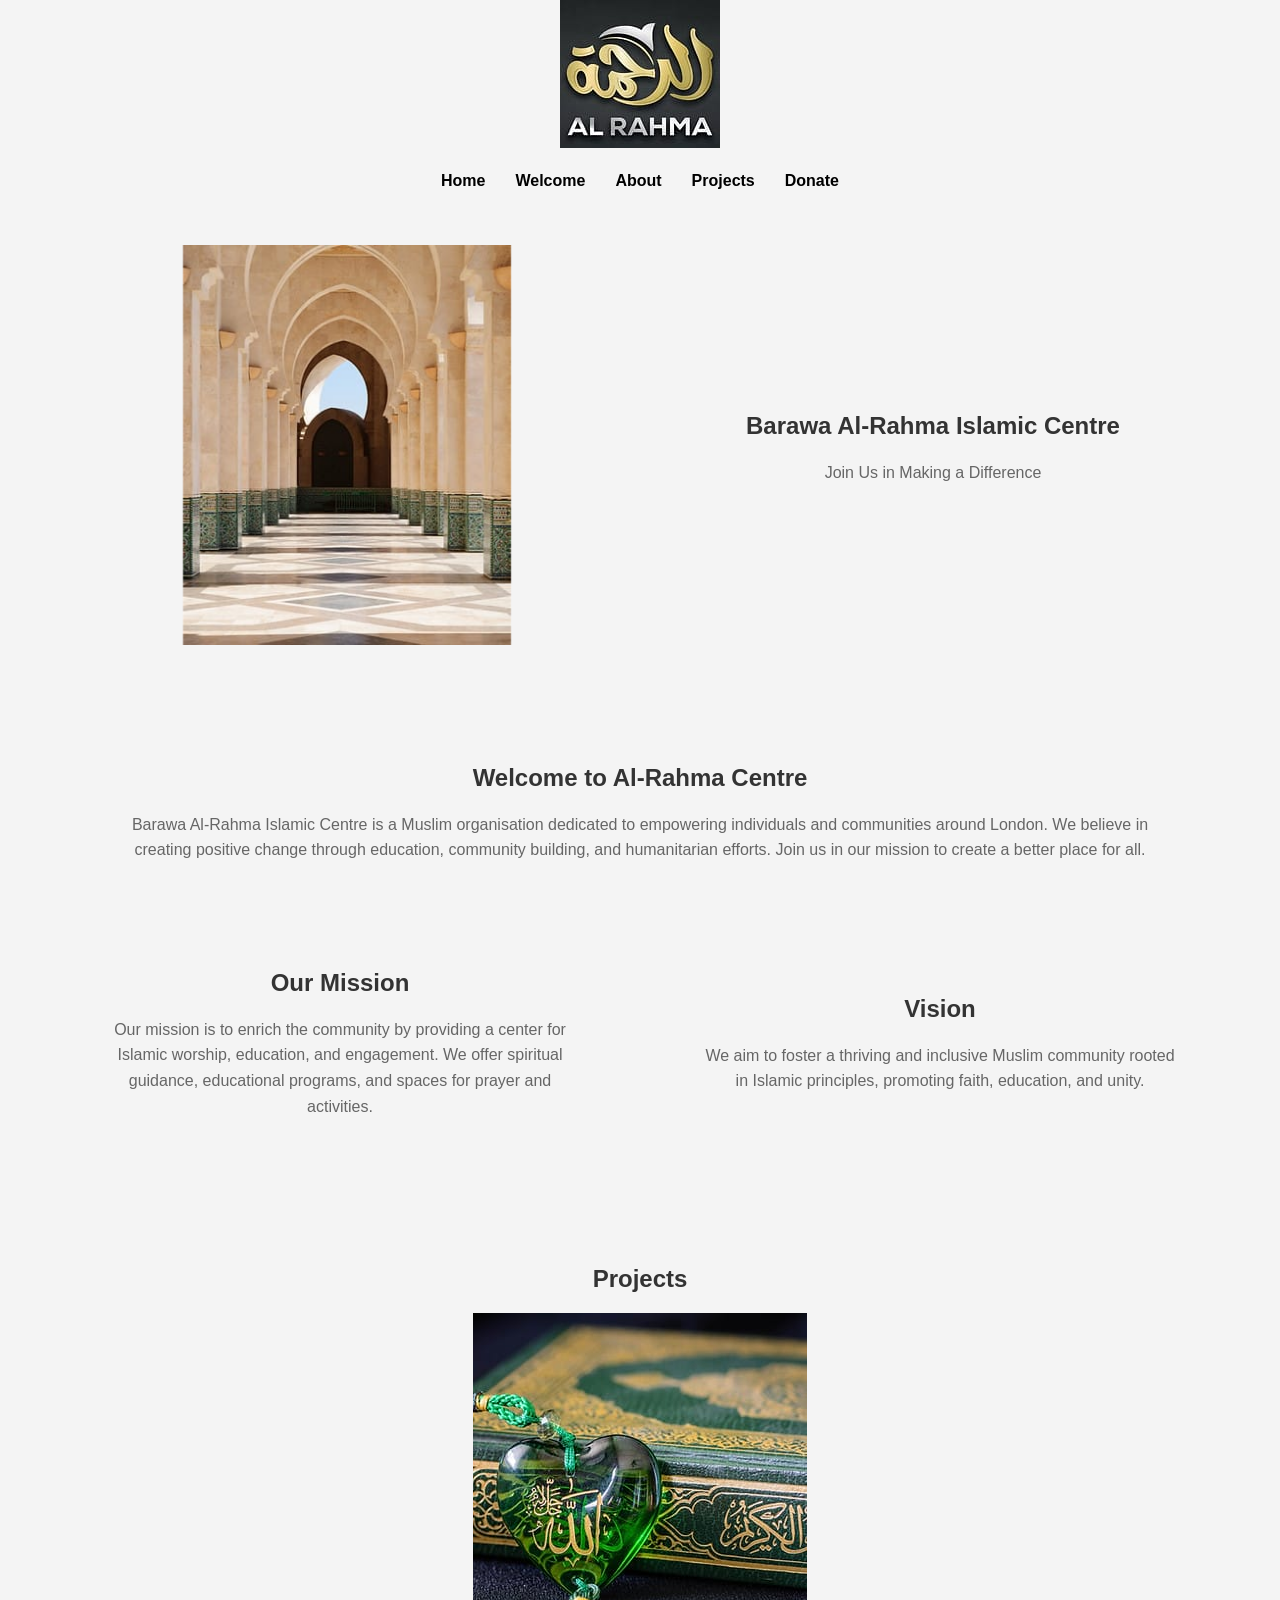
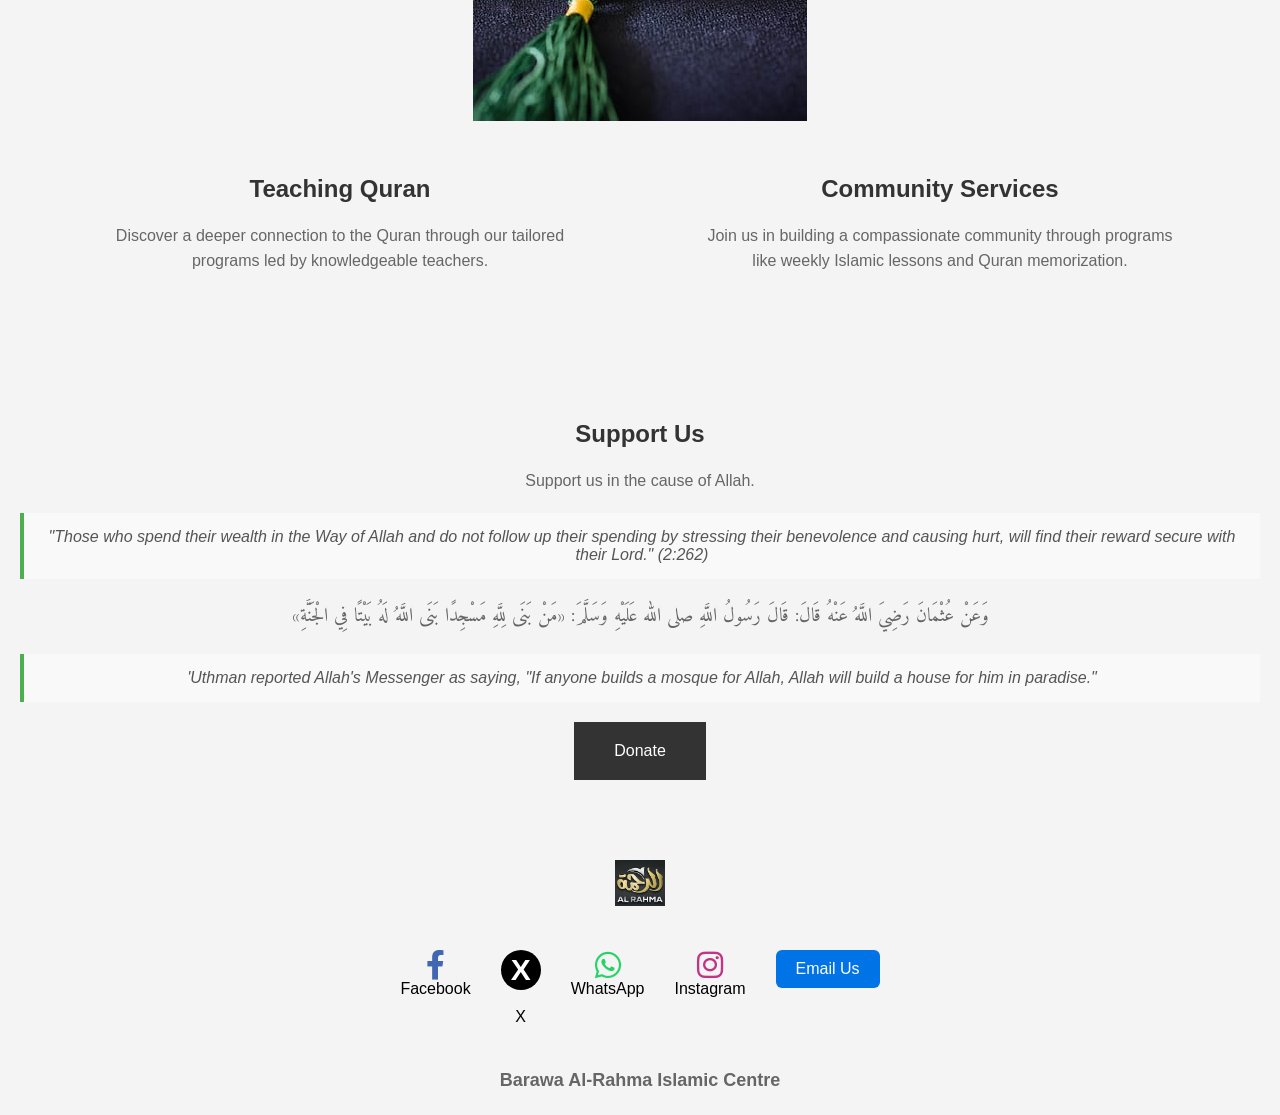
<file: index.html>
<!DOCTYPE html>
<html lang="en">

<head>
    <meta charset="UTF-8">
    <meta name="viewport" content="width=device-width, initial-scale=1.0">
    <title>Barawa Al-Rahma Islamic Centre</title>
    <link rel="stylesheet" href="styles.css">
    <link rel="stylesheet" href="https://cdnjs.cloudflare.com/ajax/libs/font-awesome/6.0.0-beta3/css/all.min.css">
</head>

<body>
    
    <header>
        <!-- Navigation with hamburger menu -->
        <nav>
            <img src="logo alrahma.jpeg" alt="Barawa Al-Rahma Islamic Centre Logo">
            <button id="menuToggle" aria-label="Toggle navigation">☰</button>
            <ul id="menu">
                <li><a href="#home">Home</a></li>
                <li><a href="#welcome">Welcome</a></li>
                <li><a href="#about">About</a></li>
                <li><a href="#projects">Projects</a></li>
                <li><a href="#donate">Donate</a></li>
            </ul>
        </nav>
    </header>

<main>
    <!-- Home Section -->
    <section id="home" class="fade-in">
        <div class="flex-container1">
            <div class="flex-item fade-in">
                <img style="max-width: 70%; max-height: 400px" src="mosque corridor.jpeg" alt="Mosque">
            </div>
            <div class="flex-item fade-in">
                <h1>Barawa Al-Rahma Islamic Centre</h1>
                <p>Join Us in Making a Difference</p>
            </div>
        </div>
    </section>

    <!-- Welcome Section -->
    <section id="welcome" class="fade-in">
        <h2>Welcome to Al-Rahma Centre</h2>
        <p>Barawa Al-Rahma Islamic Centre is a Muslim organisation dedicated to empowering individuals and
            communities around London. We believe in creating positive change through education, community building,
            and humanitarian efforts. Join us in our mission to create a better place for all.</p>
    </section>

    <!-- About Section -->
    <section id="about" class="fade-in">
        <div class="flex-container">
            <div class="flex-item fade-in">
                <h2>Our Mission</h2>
                <p>Our mission is to enrich the community by providing a center for Islamic worship, education, and
                    engagement. We offer spiritual guidance, educational programs, and spaces for prayer and
                    activities.</p>
            </div>
            <div class="flex-item fade-in">
                <h2>Vision</h2>
                <p>We aim to foster a thriving and inclusive Muslim community rooted in Islamic principles, promoting
                    faith, education, and unity.</p>
            </div>
        </div>
    </section>

    <!-- Projects Section -->
    <section id="projects" class="fade-in">
        <div id="proj_title" aria-label="Projects Section Header">
            <h2>Projects</h2>
            <img id="quran_image" src="quran.jpeg" alt="Students learning Quran">
        </div>
        <div class="flex-container">
            <div class="flex-item fade-in">
                <h2>Teaching Quran</h2>
                <p>Discover a deeper connection to the Quran through our tailored programs led by knowledgeable
                    teachers.</p>
            </div>
            <div class="flex-item fade-in">
                <h2>Community Services</h2>
                <p>Join us in building a compassionate community through programs like weekly Islamic lessons and Quran
                    memorization.</p>
            </div>
        </div>
    </section>

    <!-- Donate Section -->
    <section id="donate" class="fade-in">
        <h2>Support Us</h2>
        <p>Support us in the cause of Allah.</p>
        <blockquote class="fade-in islamic-quote">
            "Those who spend their wealth in the Way of Allah and do not follow up their spending by stressing
            their benevolence and causing hurt, will find their reward secure with their Lord." (2:262)
        </blockquote>
        <p class="fade-in arabic-text" lang="ar" dir="rtl">
            وَعَنْ عُثْمَانَ رَضِيَ اللَّهُ عَنْهُ قَالَ: قَالَ رَسُولُ اللَّهِ صلى الله عَلَيْهِ وَسَلَّمَ: «مَنْ بَنَى لِلَّهِ مَسْجِدًا بَنَى اللَّهُ لَهُ بَيْتًا فِي الْجَنَّةِ»
        </p>
        <blockquote class="fade-in islamic-quote">
            'Uthman reported Allah's Messenger as saying, "If anyone builds a mosque for Allah, Allah will build
            a house for him in paradise."
        </blockquote>
        <button onclick="window.location.href='donation.html'">Donate</button>
    </section>
</main>

<!-- Footer can remain the same -->
<footer style="text-align: center; padding: 20px; font-family: Arial, sans-serif;">
    <!-- Logo -->
    <div style="margin-bottom: 40px;">
        <img src="logo alrahma.jpeg" alt="Al-Rahma Logo" style="width: 50px; height: auto;">
    </div>
    
    <!-- Social Media Icons -->
    <ul style="list-style: none; display: flex; justify-content: center; padding: 0; margin-bottom: 40px;">
        <li style="margin: 0 15px;">
            <a href="https://www.facebook.com" target="_blank" style="text-decoration: none; color: inherit;">
                <i class="fab fa-facebook-f" style="font-size: 30px; color: #4267B2;"></i>
                <br>Facebook
            </a>
        </li>
        <li style="margin: 0 15px; display: flex; flex-direction: column; align-items: center;">
            <a href="https://twitter.com" target="_blank" style="text-decoration: none; color: inherit;">
                <div style="background-color: black; color: white; font-size: 30px; font-weight: bold; width: 40px; height: 40px; display: flex; align-items: center; justify-content: center; border-radius: 50%;">
                    X
                </div>
                <br>X
            </a>
        </li>
        <li style="margin: 0 15px;">
            <a href="https://api.whatsapp.com" target="_blank" style="text-decoration: none; color: inherit;">
                <i class="fab fa-whatsapp" style="font-size: 30px; color: #25D366;"></i>
                <br>WhatsApp
            </a>
        </li>
        <li style="margin: 0 15px;">
            <a href="https://www.instagram.com" target="_blank" style="text-decoration: none; color: inherit;">
                <i class="fab fa-instagram" style="font-size: 30px; color: #C13584;"></i>
                <br>Instagram
            </a>
        </li>
         <li style="margin: 0 15px;">
          <a href="mailto:info@alrahmaislamiccentre.org.uk" style="
        display:inline-block;
        padding:10px 20px;
        background:#0073e6;
        color:white;
        text-decoration:none;
        border-radius:6px;
    ">
        Email Us
</a>
        </li>
    </ul>
    
    <!-- Final Title -->
    <p style="font-weight: bold; font-size: 18px; text-align: center;  margin: 0;">Barawa Al-Rahma Islamic Centre</p>
</footer>




<!-- Link to JavaScript -->
<script src="script.js"></script>
</body>

</html>
</file>
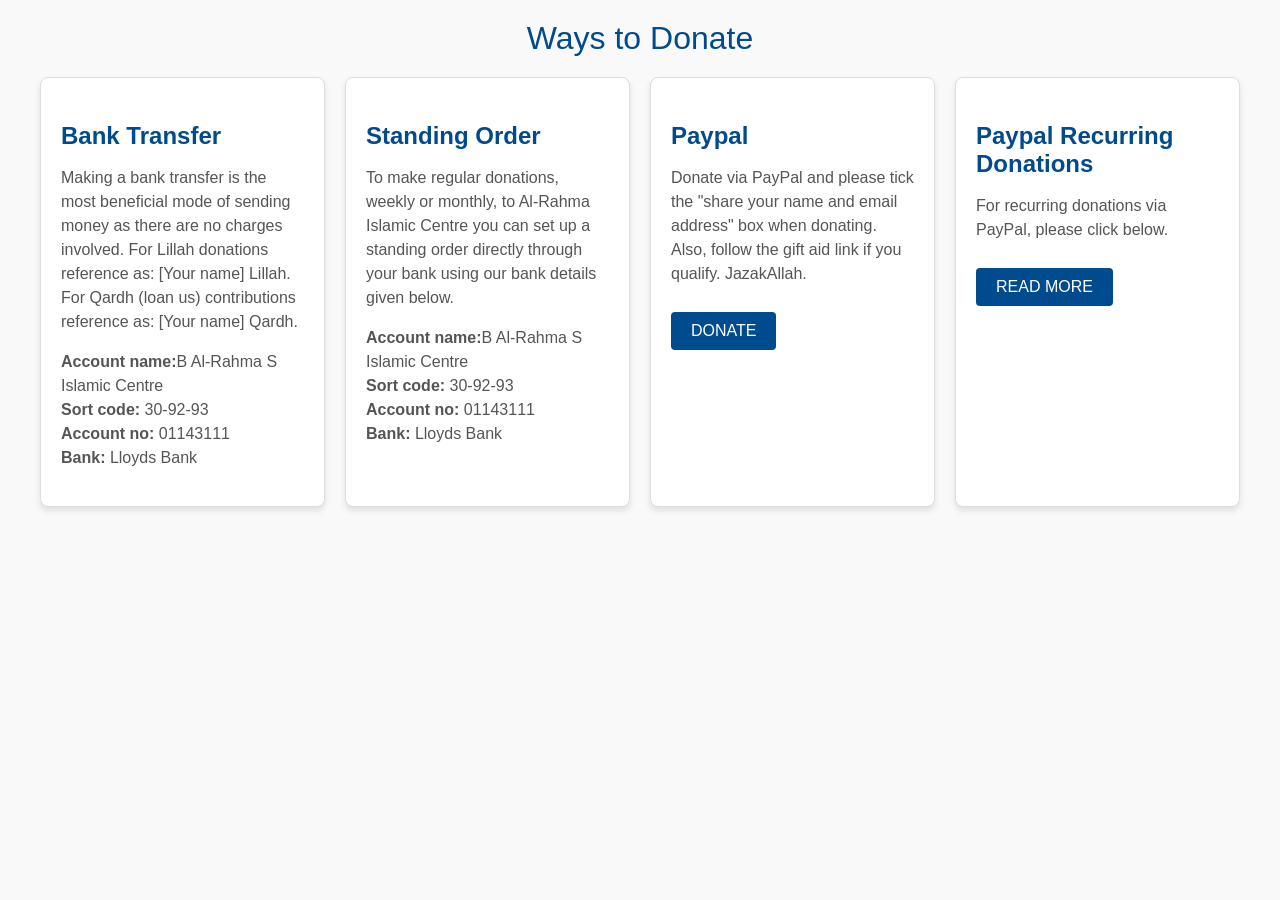
<file: donation.html>
<!DOCTYPE html>
<html lang="en">
<head>
    <meta charset="UTF-8">
    <meta name="viewport" content="width=device-width, initial-scale=1.0">
    <title>Ways to Donate</title>
    <style>
        body {
            font-family: Arial, sans-serif;
            margin: 0;
            padding: 0;
            background-color: #f9f9f9;
        }
        .container {
            max-width: 1200px;
            margin: 0 auto;
            padding: 20px;
            text-align: center;
        }
        .title {
            font-size: 2em;
            color: #004b8d;
            margin-bottom: 20px;
        }
        .grid {
            display: grid;
            grid-template-columns: repeat(auto-fit, minmax(250px, 1fr));
            gap: 20px;
        }
        .card {
            background-color: white;
            border: 1px solid #ddd;
            border-radius: 8px;
            padding: 20px;
            box-shadow: 0 4px 6px rgba(0, 0, 0, 0.1);
            text-align: left;
        }
        .card h3 {
            color: #004b8d;
            font-size: 1.5em;
            margin-bottom: 10px;
        }
        .card p {
            font-size: 1em;
            line-height: 1.5;
            color: #555;
        }
        .card button {
            display: inline-block;
            margin-top: 10px;
            padding: 10px 20px;
            font-size: 1em;
            color: white;
            background-color: #004b8d;
            border: none;
            border-radius: 4px;
            cursor: pointer;
            text-decoration: none;
        }
        .card button:hover {
            background-color: #003366;
        }
    </style>
</head>
<body>
    <div class="container">
        <div class="title">Ways to Donate</div>
        <div class="grid">
            <div class="card">
                <h3>Bank Transfer</h3>
                <p>Making a bank transfer is the most beneficial mode of sending money as there are no charges involved. For Lillah donations reference as: [Your name] Lillah. For Qardh (loan us) contributions reference as: [Your name] Qardh.</p>
                <p><strong>Account name:</strong>B Al-Rahma S Islamic Centre<br>
                <strong>Sort code:</strong> 30-92-93<br>
                <strong>Account no:</strong> 01143111<br>
                <strong>Bank:</strong> Lloyds Bank</p>
            </div>

            <div class="card">
                <h3>Standing Order</h3>
                <p>To make regular donations, weekly or monthly, to Al-Rahma Islamic Centre you can set up a standing order directly through your bank using our bank details given below.</p>
                <p><strong>Account name:</strong>B Al-Rahma S Islamic Centre<br>
                <strong>Sort code:</strong> 30-92-93<br>
                <strong>Account no:</strong> 01143111<br>
                <strong>Bank:</strong> Lloyds Bank</p>
               
            </div>

            <div class="card">
                <h3>Paypal</h3>
                <p>Donate via PayPal and please tick the "share your name and email address" box when donating. Also, follow the gift aid link if you qualify. JazakAllah.</p>
                <button onclick="window.location.href='https://paypal.com'">DONATE</button>
            </div>

            <div class="card">
                <h3>Paypal Recurring Donations</h3>
                <p>For recurring donations via PayPal, please click below.</p>
                <button onclick="window.location.href='https://paypal.com'">READ MORE</button>
            </div>
        </div>
    </div>
</body>
</html>
</file>
<file: styles.css>
@import url('https://fonts.googleapis.com/css2?family=Amiri&display=swap');

/* Global styles */
html, body {
    width: 100%;
    overflow-x: hidden; /* Prevent horizontal scrolling */
}
html {
    scroll-behavior: smooth;
}

body {
    font-family: Arial, sans-serif;
    margin: 0;
    padding: 0;
    background-color: #f4f4f4;
    width: 100%;
    margin: 0 auto;
    font-size: 16px; /* Adjust font size for readability */
    text-align: center;
}

/* Full viewport height for header and #home */
header,
#home {
    /*  height: 100vh;Full viewport height */
    display: flex;
    flex-direction: column;
    justify-content: center;
    align-items: center;
    text-align: center;
    color: #fff; /* Ensure text is readable */
}




/* Navigation styles */
nav ul {
    list-style: none;
    padding: 0;
    margin: 0;
    display: flex;
    justify-content: center;
}

nav ul li {
    margin: 20px 15px;
    padding: 20px 0;
}

nav ul li a {
    color: #000;
    text-decoration: none;
    font-weight: bold;
}

/* Hamburger menu toggle */
#menuToggle {
    display: none; /* Hide hamburger menu on large screens */
    background-color: #333;
    color: #fff;
    border: none;
    font-size: 20px;
    cursor: pointer;
    padding: 10px;
    font-size: 30px;
}

/* Navigation menu (desktop) */
#menu {
    display: flex; /* Show menu on larger screens */
    flex-direction: row; /* Horizontal layout */
    background-color: transparent; /* Transparent for desktop */
    position: static; /* Inline with the rest of the content */
    width: auto;
    box-shadow: none;
    padding: 0;
}

#menu li {
    text-align: left;
    margin: 0 15px; /* Add spacing between items */
}

/* Main content area */
main {
    display: flex;
    flex-direction: column;
    flex: 1; /* Allow main content to grow and push footer down */
    padding: 0;
}
#welcome  {
    margin: auto;
    width: 80%;
}

/* Sections */
section {
    margin-bottom: 40px;
    padding: 20px;
}

h1, h2 {
    color: #333;
}

p {
    color: #666;
    line-height: 1.6;
}
#proj_title {
    margin: auto;
    width: 40%;
}
#proj_title img {
    max-width: 100%; /* Ensure the image scales down if necessary */
    height: auto; /* Maintain aspect ratio */
}
/* Blockquotes for Donate section */
blockquote {
    font-style: italic;
    color: #555;
    margin: 20px 0;
}

/* Buttons */
button {
    background-color: #333;
    color: #fff;
    padding: 20px 40px;
    border: none;
    cursor: pointer;
    font-size: 16px;
}

button:hover {
    background-color: #d21242;
}

/* Footer styles */
footer {
    margin-top: auto;
    background-color: #f4f4f4;
    color: #000;
    text-align: center;
    padding: 10px 0;
}

footer ul {
    list-style: none;
    padding: 0;
    margin: 10px 0 0 0;
    display: flex;
    justify-content: center;
}

footer ul li {
    margin: 0 10px;
}

footer ul li a {
    color: #000;
    text-decoration: none;
}

/* Flex containers */
.flex-container1 {
    flex-direction: row;
    display: flex;
    justify-content: space-evenly;
    align-items: center;
    padding: 5px;
    width: 100%;
}

.flex-container {
    display: flex;
    justify-content: space-around;
    align-items: center;
    padding: 20px;
}

.flex-item {
    margin: 10px;
    width: 40%;
}

/* Responsive styles for small screens */
@media (max-width: 700px) {
    body {
        font-size: 16px; /* Increase font size for readability */
    }
    header,
    #home {
        padding: 10px;
    }

    #home img {
        max-width: 100%;
        height: auto;
        margin: 20px 0;
    }

    #home h1 {
        font-size: 1.8em; /* Adjust font size for smaller screens */
    }

    #home p {
        font-size: 1em;
    }

    .flex-container {
        flex-direction: column; /* Stack items vertically */
        align-items:baseline; /* Center align flex items */
        justify-content: space-between;
    }

    .flex-container1 {
        flex-direction: column-reverse; /* Stack in reverse order */
    }

    .flex-item h2 {
        font-size: 18px; /* Reduce font size for smaller screens */
        text-align: center;
        margin-bottom: 10px;
    }

    .flex-item img {
        max-width: 100%; /* Ensure images are responsive */
        height: auto;
        margin-bottom: 15px;
    }

    p {
        font-size: 20px; /* Adjust font size for readability */
        text-align:left;
        margin: 0 4px;
        }

    #menu {
        display: none; /* Hide menu for small screens */
        flex-direction: column; /* Stack menu items vertically */
        background-color: #333; /* Add background for dropdown */
        position: absolute;
        top: 60px;
        left: 10px; /* Align menu to the left */
        width: 200px;
        z-index: 1000;
        padding: 10px 0; /* Add padding for dropdown appearance */
        box-shadow: 0 2px 5px rgba(0, 0, 0, 0.2); /* Add a shadow */
    }

    #menu.show {
        display: flex; /* Show menu when toggled */
    }

    header, #menuToggle {
        display: block; /* Show hamburger button for small screens */
        
    }

    #projects,
    #donate {
        margin-right: 20px; /* Add space between the button and the menu */
    background: none;
    border: none;
    font-size: 24px;
    cursor: pointer;
    }
    #proj_title {
        margin: auto;
        width: 40%;
    }
    nav {
        display: flex;
        justify-content: space-between; /* Align items to the left */
        align-items: center;
        padding: 20px;
       
    }
   
    
    .flex-item {
        margin:10% auto;
        width: 100%;
    }
    button:hover {
        background-color: #d21242;
    }
    nav ul li a {
        color: #fff;
        text-decoration: none;
        font-weight: bold;
    }
    
    
}

.arabic-text {
    font-family: 'Amiri', serif;
    font-size: 1.2em;
    line-height: 1.8;
    direction: rtl;
    text-align: center;
    margin: 20px 0;
}

.islamic-quote {
    font-style: italic;
    margin: 20px 0;
    padding: 15px;
    border-left: 4px solid #4CAF50;
    background-color: #f9f9f9;
}

/* Update the fade-in class to include scroll-triggered animation */
.fade-in {
    opacity: 0;
    transform: translateY(20px);
    transition: opacity 0.8s ease-in, transform 0.8s ease-in;
    will-change: opacity, transform; /* Optimize performance */
}

/* Add this new class that will be added when element is visible */
.fade-in.visible {
    opacity: 1;
    transform: translateY(0);
}

/* Add missing hover states */
nav ul li a:hover {
    color: #d21242;
}

footer ul li a:hover {
    color: #d21242;
}

/* Ensure fade animations work on mobile */
@media (max-width: 700px) {
    .fade-in {
        transform: translateY(10px); /* Smaller transform distance for mobile */
        transition: opacity 0.6s ease-in, transform 0.6s ease-in; /* Slightly faster animation */
    }
}

/* Add this to disable animations if user prefers reduced motion */
@media (prefers-reduced-motion: reduce) {
    .fade-in {
        transition: none;
        transform: none;
        opacity: 1;
    }
}
</file>
